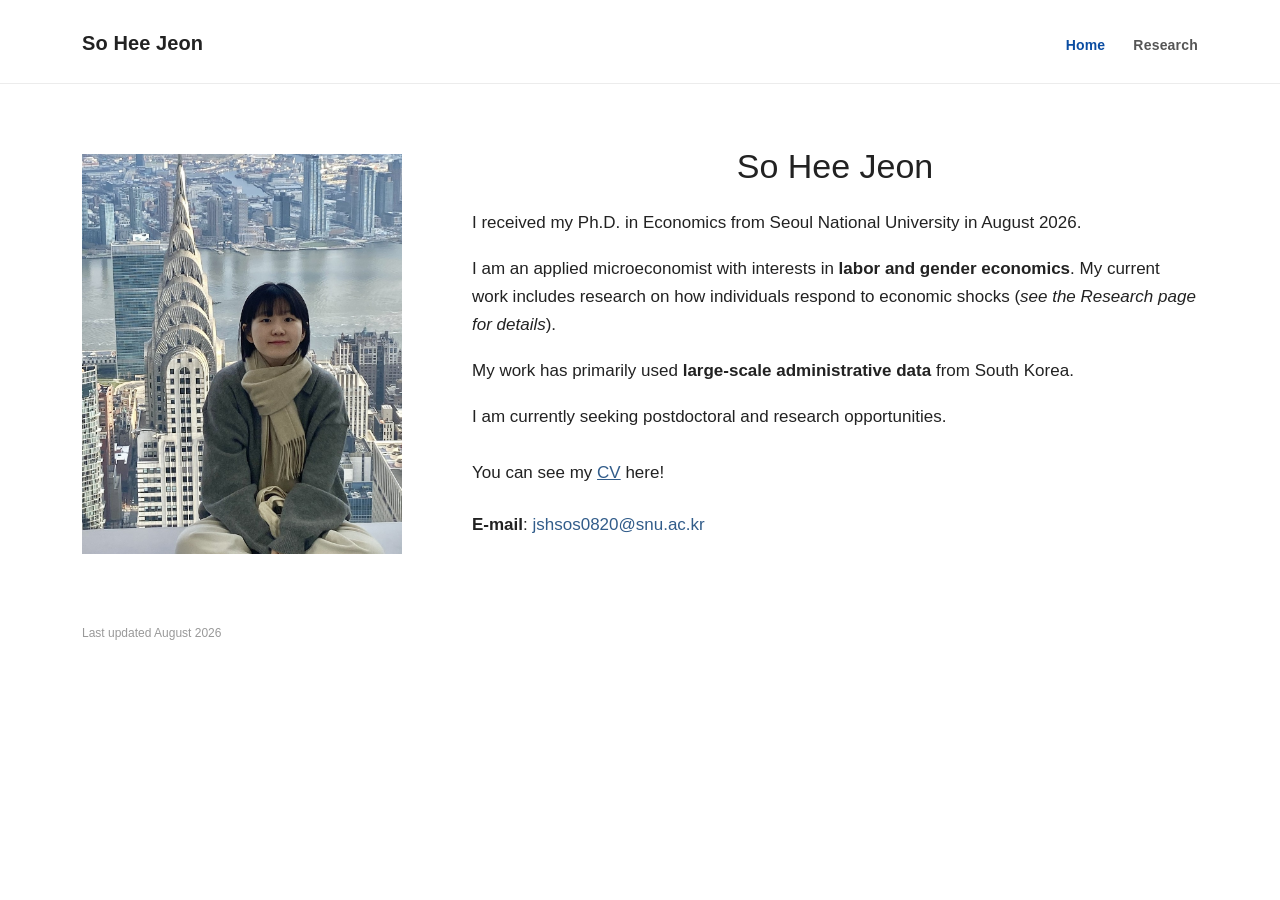
<file: index.html>
<!DOCTYPE html>
<html lang="en">
<head>
  <meta charset="UTF-8">
  <meta name="viewport" content="width=device-width, initial-scale=1.0">
  <title>So Hee Jeon</title>
  <link rel="stylesheet" href="style.css">
</head>
<body>

  <header class="site-header">
    <div class="header-inner">
      <a class="site-name" href="index.html">So Hee Jeon</a>

      <nav class="nav">
        <a class="active" href="index.html">Home</a>
        <a href="research.html">Research</a>
      </nav>
    </div>
  </header>

  <main class="page">
    <section class="profile-layout">
      <div class="photo-column">
        <div class="photo-frame">
          <img src="images/IMG_6103.jpg" alt="Headshot of So Hee Jeon">
        </div>
      </div>

      <div class="bio-column">
        <h1>So Hee Jeon</h1>

        <p>
          I received my Ph.D. in Economics from Seoul National University in August 2026.
        </p>

        <p>
         I am an applied microeconomist with interests in <strong>labor and gender economics</strong>.  My current work includes research on how individuals respond to economic shocks (<em>see the Research page for details</em>). 

        </p>

        <p>
          My work has primarily used <strong>large-scale administrative data</strong> from South Korea.

        </p>

         <p>
          I am currently seeking postdoctoral and research opportunities. 

        </p>

         <p class="links">
          You can see my
          <a href="files/sohee_cv.pdf" target="_blank"><u>CV</u></a> here!
        </p>


        <p class="email">
           <strong>E-mail</strong>: <a href="mailto:jshsos0820@snu.ac.kr">jshsos0820@snu.ac.kr</a>
        </p>
      </div>
    </section>
  </main>

  <footer>
    <p>Last updated August 2026</p> 
  </footer>

</body>
</html>
</file>
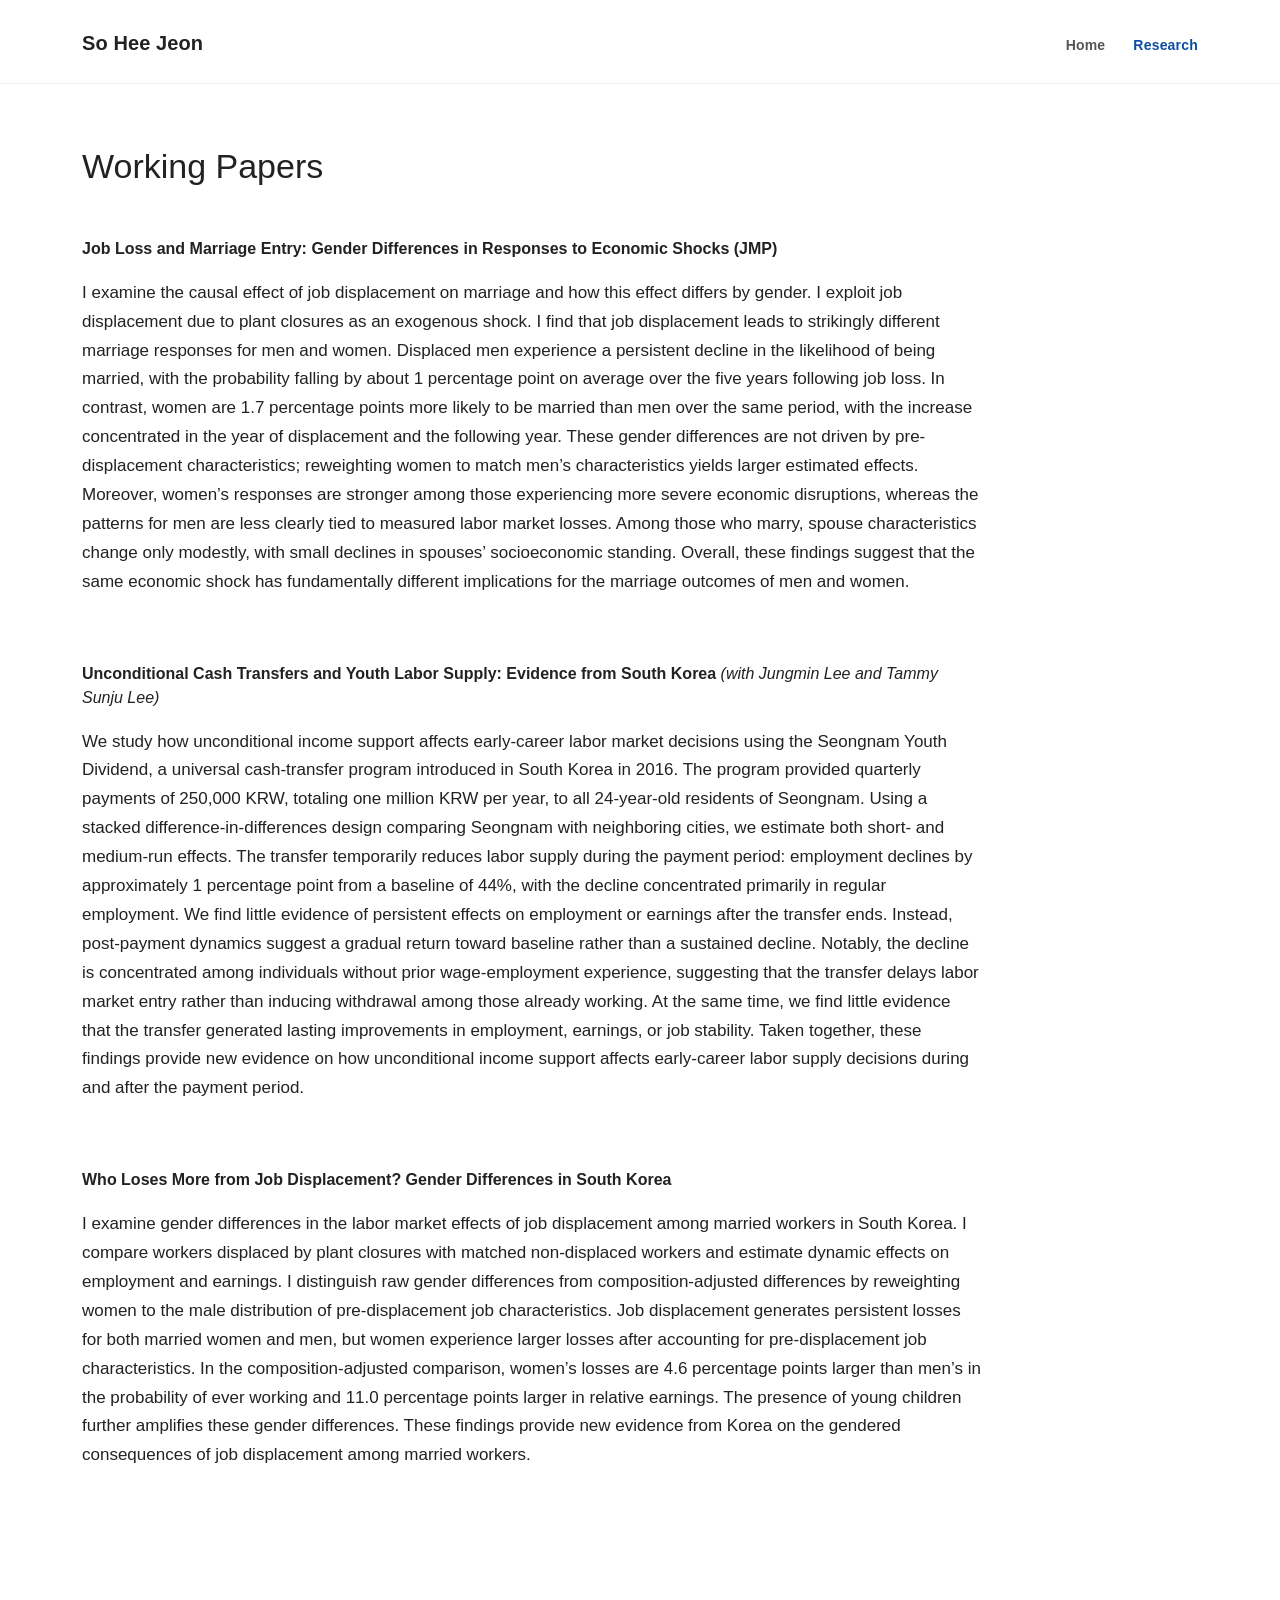
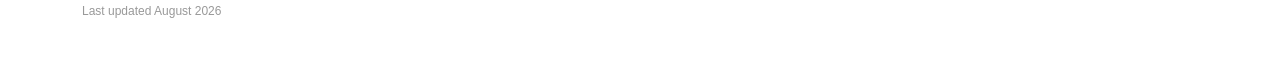
<file: research.html>
<!DOCTYPE html>
<html lang="en">

<head>
  <meta charset="UTF-8">
  <meta name="viewport" content="width=device-width, initial-scale=1.0">

  <title>Research | So Hee Jeon</title>

  <link rel="stylesheet" href="style.css">
</head>

<body>

  <header class="site-header">
    <div class="header-inner">

      <a class="site-name" href="index.html">So Hee Jeon</a>

      <nav class="nav">
        <a href="index.html">Home</a>
        <a class="active" href="research.html">Research</a>
      </nav>

    </div>
  </header>


  <main class="page">
    <div class="content-page">

      <h1>Working Papers</h1>


      <section class="research-item">

        <h2>
          Job Loss and Marriage Entry: Gender Differences in Responses to Economic Shocks (JMP)
        </h2>
        <p>
          I examine the causal effect of job displacement on marriage and how this effect differs by gender.
          I exploit job displacement due to plant closures as an exogenous shock. I find that job displacement
          leads to strikingly different marriage responses for men and women. Displaced men experience a
          persistent decline in the likelihood of being married, with the probability falling by about
          1 percentage point on average over the five years following job loss. In contrast, women are
          1.7 percentage points more likely to be married than men over the same period, with the increase
          concentrated in the year of displacement and the following year. These gender differences are not
          driven by pre-displacement characteristics; reweighting women to match men’s characteristics yields
          larger estimated effects. Moreover, women’s responses are stronger among those experiencing more
          severe economic disruptions, whereas the patterns for men are less clearly tied to measured
          labor market losses. Among those who marry, spouse characteristics change only modestly, with
          small declines in spouses’ socioeconomic standing. Overall, these findings suggest that the same
          economic shock has fundamentally different implications for the marriage outcomes of men and women.
        </p>

      </section>


      <section class="research-item">

        <h2>
          Unconditional Cash Transfers and Youth Labor Supply: Evidence from South Korea
          <em class="coauthor-note">(with Jungmin Lee and Tammy Sunju Lee)</em>
        </h2>
        <p>
          We study how unconditional income support affects early-career labor market decisions using the
          Seongnam Youth Dividend, a universal cash-transfer program introduced in South Korea in 2016.
          The program provided quarterly payments of 250,000 KRW, totaling one million KRW per year,
          to all 24-year-old residents of Seongnam. Using a stacked difference-in-differences design comparing
          Seongnam with neighboring cities, we estimate both short- and medium-run effects. The transfer
          temporarily reduces labor supply during the payment period: employment declines by approximately
          1 percentage point from a baseline of 44%, with the decline concentrated primarily in regular
          employment. We find little evidence of persistent effects on employment or earnings after the
          transfer ends. Instead, post-payment dynamics suggest a gradual return toward baseline rather than
          a sustained decline. Notably, the decline is concentrated among individuals without prior
          wage-employment experience, suggesting that the transfer delays labor market entry rather than
          inducing withdrawal among those already working. At the same time, we find little evidence that
          the transfer generated lasting improvements in employment, earnings, or job stability. Taken
          together, these findings provide new evidence on how unconditional income support affects
          early-career labor supply decisions during and after the payment period.
        </p>

      </section>


      <section class="research-item">

        <h2>
          Who Loses More from Job Displacement? Gender Differences in South Korea
        </h2>
        <p>
          I examine gender differences in the labor market effects of job displacement among married workers
          in South Korea. I compare workers displaced by plant closures with matched non-displaced workers and
          estimate dynamic effects on employment and earnings. I distinguish raw gender differences from
          composition-adjusted differences by reweighting women to the male distribution of pre-displacement
          job characteristics. Job displacement generates persistent losses for both married women and men,
          but women experience larger losses after accounting for pre-displacement job characteristics.
          In the composition-adjusted comparison, women’s losses are 4.6 percentage points larger than men’s
          in the probability of ever working and 11.0 percentage points larger in relative earnings.
          The presence of young children further amplifies these gender differences. These findings provide
          new evidence from Korea on the gendered consequences of job displacement among married workers.
        </p>

      </section>

    </div>
  </main>


  <footer>
    <p>Last updated August 2026</p>
  </footer>

</body>

</html>
</file>
<file: style.css>
* {
  box-sizing: border-box;
}

html {
  scroll-behavior: smooth;
}

body {
  margin: 0;
  font-family: "Helvetica Neue", Arial, Helvetica, sans-serif;
  color: #222;
  background: #fff;
  line-height: 1.65;
  font-size: 17px;
}

a {
  color: #315c8a;
  text-decoration: none;
}

a:hover {
  text-decoration: underline;
}


/* Header */

.site-header {
  border-bottom: 1px solid #ececec;
  background: #fff;
}

.header-inner {
  max-width: 1180px;
  margin: 0 auto;
  padding: 27px 32px 23px;
  display: flex;
  justify-content: space-between;
  align-items: baseline;
  gap: 30px;
}

.site-name {
  color: #222;
  font-size: 20px;
  font-weight: 600;
  letter-spacing: 0.1px;
  font-family: "Helvetica Neue", Arial, Helvetica, sans-serif;
}

.site-name:hover {
  text-decoration: none;
}


/* Navigation */

.nav {
  display: flex;
  gap: 28px;
  flex-wrap: wrap;
}

.nav a {
  color: #555;
  font-family: "Helvetica Neue", Arial, Helvetica, sans-serif;
  font-size: 14px;
  font-weight: 600;
  letter-spacing: 0.2px;
}

.nav a.active {
  color: #0B4DA2;
  font-weight: 700;
}

.nav a:hover {
  color: #0B4DA2;
  text-decoration: none;
}


/* Main page */

.page {
  max-width: 1180px;
  margin: 0 auto;
  padding: 70px 32px 45px;
}


/* Home page */

.profile-layout {
  display: grid;
  grid-template-columns: 320px minmax(0, 1fr);
  gap: 70px;
  align-items: start;
}

.photo-frame {
  width: 100%;
  max-width: 320px;
  aspect-ratio: 4 / 5;
  background: #f1f1f1;
  overflow: hidden;
}

.photo-frame img {
  width: 100%;
  height: 100%;
  object-fit: cover;
  display: block;
}

.bio-column {
  width: 100%;
  max-width: 760px;
  font-family: "Helvetica Neue", Arial, Helvetica, sans-serif;
}

.bio-column h1 {
  font-family: "Helvetica Neue", Arial, Helvetica, sans-serif;
  font-size: 34px;
  font-weight: 500;
  line-height: 1.2;
  margin: -8px 0 22px;
  width: 100%;
  text-align: center;
}

.bio-column p {
  font-family: "Helvetica Neue", Arial, Helvetica, sans-serif;
  margin: 0 0 18px;
}

.welcome {
  font-size: 19px;
  margin-bottom: 17px;
}

.links {
  margin-top: 28px !important;
}

.links span {
  margin: 0 7px;
  color: #999;
}

.email {
  margin-top: 24px !important;
}

.email a {
  font-weight: 400;
}

/* Research page */

.content-page {
  max-width: 900px;
  font-family: "Helvetica Neue", Arial, Helvetica, sans-serif;
}

.content-page h1 {
  font-family: "Helvetica Neue", Arial, Helvetica, sans-serif;
  font-size: 34px;
  font-weight: 500;
  line-height: 1.2;
  margin: -8px 0 50px;
}

.research-item {
  margin: 0 0 65px;
  font-family: "Helvetica Neue", Arial, Helvetica, sans-serif;
}

.research-item h2 {
  font-family: "Helvetica Neue", Arial, Helvetica, sans-serif;
  font-size: 16px;
  font-weight: 600;
  line-height: 1.5;
  margin: 0 0 18px;
}

.research-item .paper-note {
  font-family: "Helvetica Neue", Arial, Helvetica, sans-serif;
  font-style: italic;
  color: #555;
  margin-top: -8px;
  margin-bottom: 22px;
}

.research-item .abstract-label {
  font-family: "Helvetica Neue", Arial, Helvetica, sans-serif;
  margin-top: 22px;
  margin-bottom: 12px;
  font-weight: 600;
}

.research-item p {
  font-family: "Helvetica Neue", Arial, Helvetica, sans-serif;
  line-height: 1.7;
  margin-top: 0;
  margin-bottom: 16px;
}

.paper-links {
  margin-top: 8px;
}

.coauthor-note {
  font-style: italic;
  font-weight: 400;
}


/* Teaching page */

.teaching-item {
  margin: 0 0 46px;
  font-family: "Helvetica Neue", Arial, Helvetica, sans-serif;
}

.teaching-item h2 {
  font-family: "Helvetica Neue", Arial, Helvetica, sans-serif;
  font-size: 21px;
  font-weight: 600;
  line-height: 1.4;
  margin: 0 0 8px;
}


/* Footer */

footer {
  max-width: 1180px;
  margin: 0 auto;
  padding: 10px 32px 35px;
  color: #999;
  font-family: "Helvetica Neue", Arial, Helvetica, sans-serif;
  font-size: 12px;
}


/* Mobile */

@media (max-width: 760px) {

  .header-inner {
    align-items: flex-start;
    flex-direction: column;
    gap: 12px;
    padding: 22px 22px 18px;
  }

  .nav {
    gap: 20px;
  }

  .page {
    padding: 45px 22px 30px;
  }

  .profile-layout {
    grid-template-columns: 1fr;
    gap: 35px;
  }

  .photo-frame {
    max-width: 240px;
  }

  .bio-column h1,
  .content-page h1 {
    font-size: 30px;
  }

  .bio-column h1 {
    text-align: center;
  }

  footer {
    padding-left: 22px;
    padding-right: 22px;
  }
}
</file>
